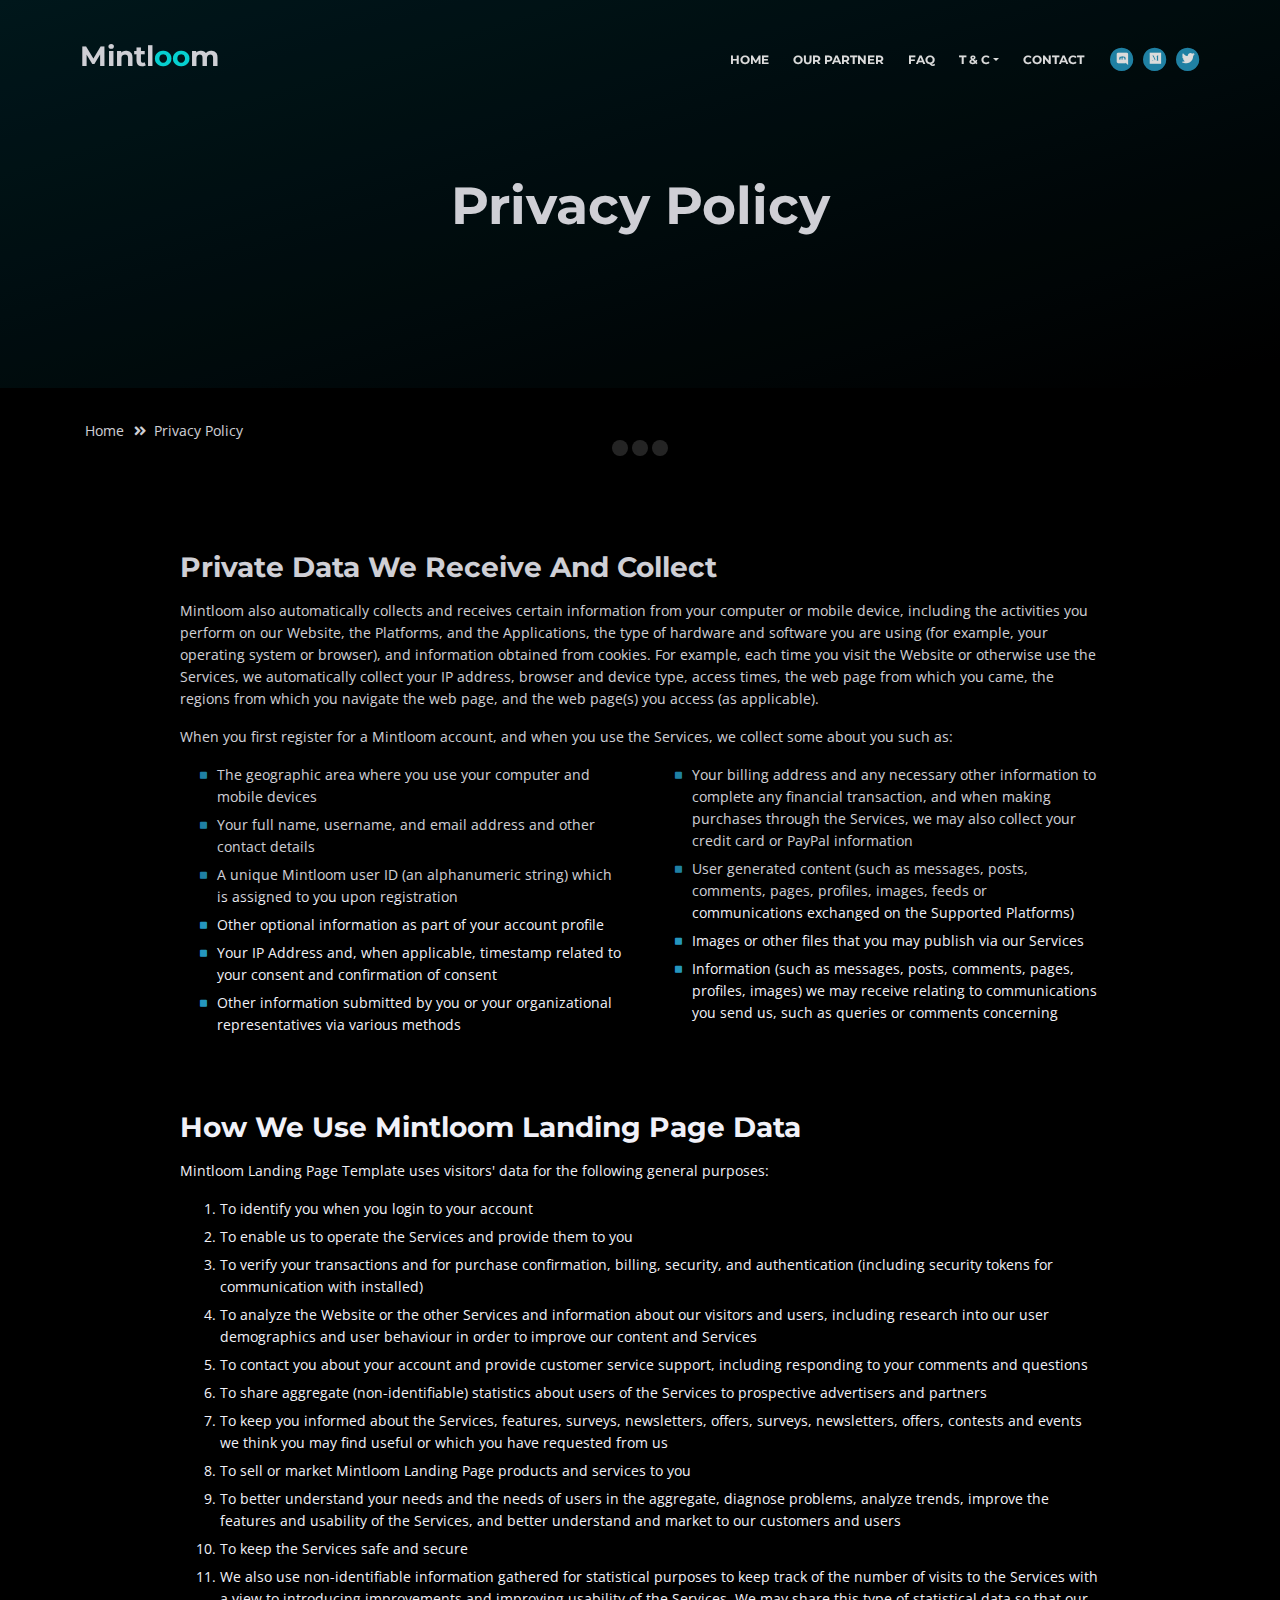
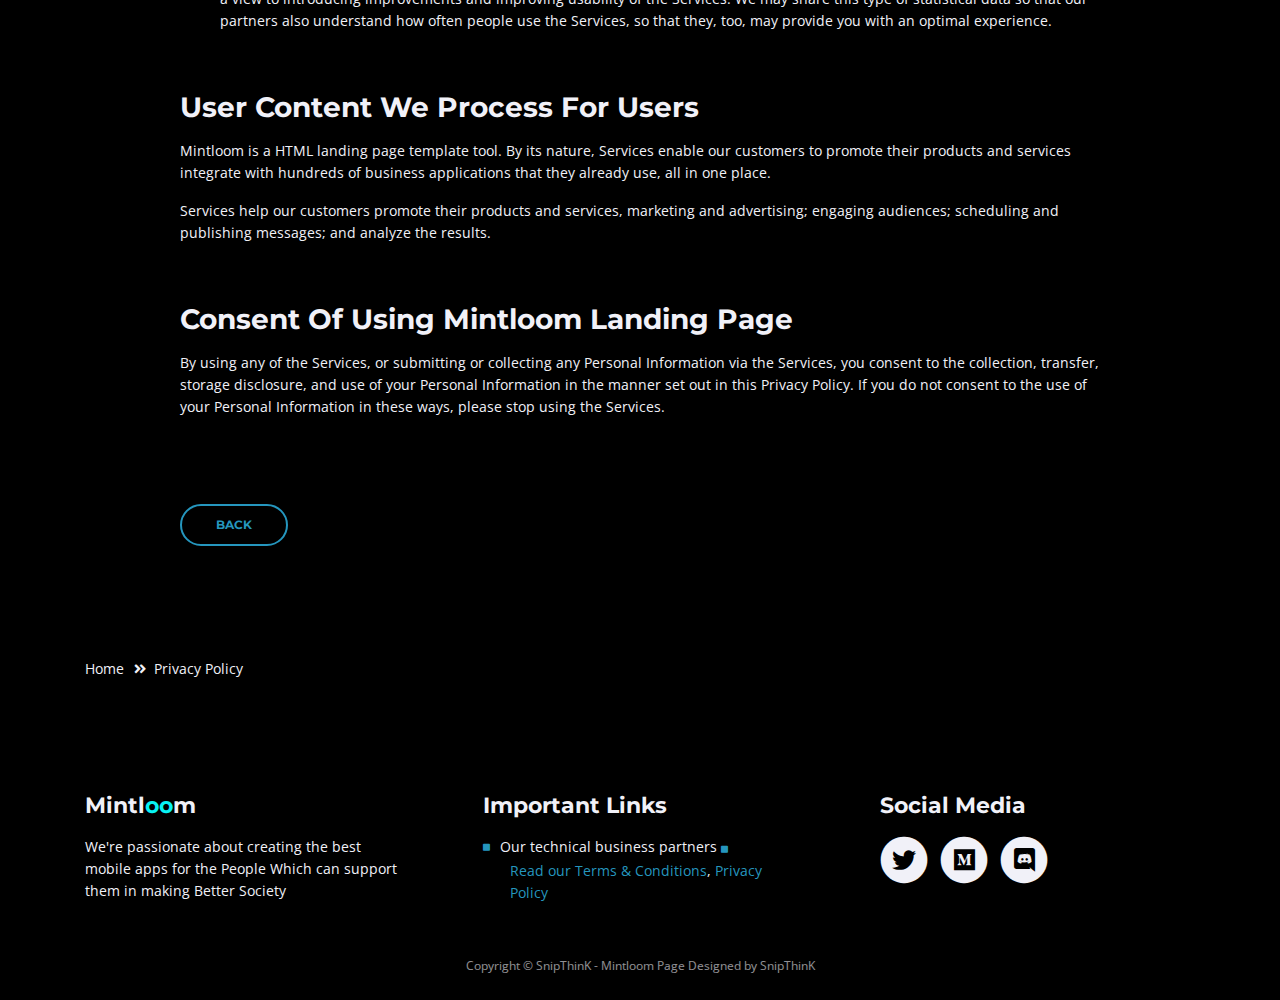
<file: privacy-policy.html>
<!DOCTYPE html>
<html lang="en">
<head>
    <meta charset="utf-8">
    <meta name="viewport" content="width=device-width, initial-scale=1, shrink-to-fit=no">
    
    <!-- SEO Meta Tags -->
    <meta name="description" content="Free mobile app HTML landing page template to help you build a great online presence for your app which will convert visitors into users">
    <meta name="author" content="snipthink">

    <!-- OG Meta Tags to improve the way the post looks when you share the page on LinkedIn, Facebook, Google+ -->
	<meta property="og:site_name" content="" /> <!-- website name -->
	<meta property="og:site" content="" /> <!-- website link -->
	<meta property="og:title" content=""/> <!-- title shown in the actual shared post -->
	<meta property="og:description" content="" /> <!-- description shown in the actual shared post -->
	<meta property="og:image" content="" /> <!-- image link, make sure it's jpg -->
	<meta property="og:url" content="" /> <!-- where do you want your post to link to -->
	<meta property="og:type" content="article" />

    <!-- Website Title -->
    <title>Privacy Policy - Mintloom - </title>
    
    <!-- Styles -->
    <link href="https://fonts.googleapis.com/css?family=Open+Sans:300,300i,400,400i,600,600i,700,700i" rel="stylesheet">
    <link href="https://fonts.googleapis.com/css?family=Montserrat:600,700" rel="stylesheet">
    <link href="css/bootstrap.css" rel="stylesheet">
    <link href="css/fontawesome-all.css" rel="stylesheet">
    <link href="css/swiper.css" rel="stylesheet">
	<link href="css/magnific-popup.css" rel="stylesheet">
    <link href="css/styles.css" rel="stylesheet">
	
	<!-- Favicon  -->
    <link rel="icon" href="images/favicon.png">
</head>
<body data-spy="scroll" data-target=".fixed-top">
    
    <!-- Preloader -->
	<div class="spinner-wrapper">
        <div class="spinner">
            <div class="bounce1"></div>
            <div class="bounce2"></div>
            <div class="bounce3"></div>
        </div>
    </div>
    <!-- end of preloader -->
    

     <!-- Navbar -->
     <nav class="navbar navbar-expand-md navbar-dark navbar-custom fixed-top">
        <!-- Text Logo - Use this if you don't have a graphic logo -->
        <!-- <a class="navbar-brand logo-text page-scroll" href="index.html">NFT Arts</a> -->

        <!-- Image Logo -->
        <a class="navbar-brand logo-image" href="index.html"><h3>Mintl<spain style="color: rgb(8, 243, 243);">oo</spain>m</h3></a> 
        
        <!-- Mobile Menu Toggle Button -->
        <button class="navbar-toggler" type="button" data-toggle="collapse" data-target="#navbarsExampleDefault" aria-controls="navbarsExampleDefault" aria-expanded="false" aria-label="Toggle navigation">
            <span class="navbar-toggler-awesome fas fa-bars"></span>
            <span class="navbar-toggler-awesome fas fa-times"></span>
        </button>
        <!-- end of mobile menu toggle button -->

        <div class="collapse navbar-collapse" id="navbarsExampleDefault">
            <ul class="navbar-nav ml-auto">
                <li class="nav-item">
                    <a class="nav-link page-scroll" href="index.html">HOME </a>
                </li>
                
                
              
              
              <!--  <li class="nav-item">
                    <a class="nav-link page-scroll" href="https://forms.gle/agKYz5R3Xe12Cuah6"> Join Campaign 2023</a>
                </li>
               -->
               <li class="nav-item">
                <a class="nav-link page-scroll" href="#partner">OUR PARTNER</a>
            </li>
            
            <li class="nav-item">
                <a class="nav-link page-scroll" href="#FRQ">FAQ</a>
            </li>

           

		    
                <!-- Dropdown Menu -->   
                <li class="nav-item dropdown">
                    <a class="nav-link dropdown-toggle page-scroll" id="navbarDropdown" role="button" aria-haspopup="true" aria-expanded="false">T & C</a>
                    <div class="dropdown-menu" aria-labelledby="navbarDropdown">

                        <a class="dropdown-item" href="terms-conditions.html"><span class="item-text">TERMS CONDITIONS</span></a>

                        <div class="dropdown-items-divide-hr"></div>

                        <a class="dropdown-item" href="privacy-policy.html"><span class="item-text">PRIVACY POLICY</span></a>
                       

                          
                    </div>
                </li>       
               
                <!-- end of dropdown menu -->

                <li class="nav-item">
                    <a class="nav-link page-scroll" href="#contact">CONTACT</a>
                </li>
            </ul>
            <span class="nav-item social-icons">
                <span class="fa-stack">
                    <a href="https://www.disscord.com/mintloom">
                        <i class="fas fa-circle fa-stack-2x"></i>
                        <i class="fab fa-discord fa-stack-1x"></i>
                    </a>
                </span>
                <span class="fa-stack">
                    <a href="https://www.medium.com/mintloom">
                        <i class="fas fa-circle fa-stack-2x"></i>
                        <i class="fab fa-medium fa-stack-1x"></i>
                    </a>
                </span>
                <span class="fa-stack">
                    <a href="https://twitter.com/mintloom">
                        <i class="fas fa-circle fa-stack-2x"></i>
                        <i class="fab fa-twitter fa-stack-1x"></i>
                    </a>
                </span>
                

            </span>
        </div>
    </nav> <!-- end of navbar -->
    <!-- end of navbar -->

    <!-- Header -->
    <header id="header" class="ex-header">
        <div class="container">
            <div class="row">
                <div class="col-md-12">
                    <h1>Privacy Policy</h1>
                </div> <!-- end of col -->
            </div> <!-- end of row -->
        </div> <!-- end of container -->
    </header> <!-- end of ex-header -->
    <!-- end of header -->


    <!-- Breadcrumbs -->
    <div class="ex-basic-1">
        <div class="container">
            <div class="row">
                <div class="col-lg-12">
                    <div class="breadcrumbs">
                        <a href="index.html">Home</a><i class="fa fa-angle-double-right"></i><span>Privacy Policy</span>
                    </div> <!-- end of breadcrumbs -->
                </div> <!-- end of col -->
            </div> <!-- end of row -->
        </div> <!-- end of container -->
    </div> <!-- end of ex-basic-1 -->
    <!-- end of breadcrumbs -->


    <!-- Privacy Content -->
    <div class="ex-basic-2">
        <div class="container">
            <div class="row">
                <div class="col-lg-10 offset-lg-1">
                    <div class="text-container">
                        <h3>Private Data We Receive And Collect</h3>
                        <p>Mintloom also automatically collects and receives certain information from your computer or mobile device, including the activities you perform on our Website, the Platforms, and the Applications, the type of hardware and software you are using (for example, your operating system or browser), and information obtained from cookies. For example, each time you visit the Website or otherwise use the Services, we automatically collect your IP address, browser and device type, access times, the web page from which you came, the regions from which you navigate the web page, and the web page(s) you access (as applicable).</p>
                        <p>When you first register for a Mintloom account, and when you use the Services, we collect some  about you such as:</p>
                        <div class="row">
                            <div class="col-md-6">
                                <ul class="list-unstyled li-space-lg indent">
                                    <li class="media">
                                        <i class="fas fa-square"></i>
                                        <div class="media-body">The geographic area where you use your computer and mobile devices</div>
                                    </li>
                                    <li class="media">
                                        <i class="fas fa-square"></i>
                                        <div class="media-body">Your full name, username, and email address and other contact details</div>
                                    </li>
                                    <li class="media">
                                        <i class="fas fa-square"></i>
                                        <div class="media-body">A unique Mintloom user ID (an alphanumeric string) which is assigned to you upon registration</div>
                                    </li>
                                    <li class="media">
                                        <i class="fas fa-square"></i>
                                        <div class="media-body">Other optional information as part of your account profile</div>
                                    </li>
                                    <li class="media">
                                        <i class="fas fa-square"></i>
                                        <div class="media-body">Your IP Address and, when applicable, timestamp related to your consent and confirmation of consent</div>
                                    </li>
                                    <li class="media">
                                        <i class="fas fa-square"></i>
                                        <div class="media-body">Other information submitted by you or your organizational representatives via various methods</div>
                                    </li>
                                </ul>
                            </div> <!-- end of col -->

                            <div class="col-md-6">
                                <ul class="list-unstyled li-space-lg indent">
                                    <li class="media">
                                        <i class="fas fa-square"></i>
                                        <div class="media-body">Your billing address and any necessary other information to complete any financial transaction, and when making purchases through the Services, we may also collect your credit card or PayPal information</div>
                                    </li>
                                    <li class="media">
                                        <i class="fas fa-square"></i>
                                        <div class="media-body">User generated content (such as messages, posts, comments, pages, profiles, images, feeds or communications exchanged on the Supported Platforms)</div>
                                    </li>
                                    <li class="media">
                                        <i class="fas fa-square"></i>
                                        <div class="media-body">Images or other files that you may publish via our Services</div>
                                    </li>
                                    <li class="media">
                                        <i class="fas fa-square"></i>
                                        <div class="media-body">Information (such as messages, posts, comments, pages, profiles, images) we may receive relating to communications you send us, such as queries or comments concerning</div>
                                    </li>
                                </ul>
                            </div> <!-- end of col -->
                        </div> <!-- end of row -->
                    </div> <!-- end of text-container-->
                    
                    <div class="text-container">
                        <h3>How We Use Mintloom Landing Page Data</h3>
                        <p>Mintloom  Landing Page Template uses visitors' data for the following general purposes:</p>
                        <ol class="li-space-lg">
                            <li>To identify you when you login to your account</li>
                            <li>To enable us to operate the Services and provide them to you</li>
                            <li>To verify your transactions and for purchase confirmation, billing, security, and authentication (including security tokens for communication with installed)</li>
                            <li>To analyze the Website or the other Services and information about our visitors and users, including research into our user demographics and user behaviour in order to improve our content and Services</li>
                            <li>To contact you about your account and provide customer service support, including responding to your comments and questions</li>
                            <li>To share aggregate (non-identifiable) statistics about users of the Services to prospective advertisers and partners</li>
                            <li>To keep you informed about the Services, features, surveys, newsletters, offers, surveys, newsletters, offers, contests and events we think you may find useful or which you have requested from us</li>
                            <li>To sell or market Mintloom Landing Page products and services to you</li>
                            <li>To better understand your needs and the needs of users in the aggregate, diagnose problems, analyze trends, improve the features and usability of the Services, and better understand and market to our customers and users</li>
                            <li>To keep the Services safe and secure</li>
                            <li>We also use non-identifiable information gathered for statistical purposes to keep track of the number of visits to the Services with a view to introducing improvements and improving usability of the Services. We may share this type of statistical data so that our partners also understand how often people use the Services, so that they, too, may provide you with an optimal experience.</li>
                        </ol>
                    </div> <!-- end of text-container -->

                    <div class="text-container">
                        <h3>User Content We Process For Users</h3>
                        <p>Mintloom is a HTML landing page template tool. By its nature, Services enable our customers to promote their products and services integrate with hundreds of business applications that they already use, all in one place.</p>
                        <p>Services help our customers promote their products and services, marketing and advertising; engaging audiences; scheduling and publishing messages; and analyze the results.</p>
                    </div> <!-- end of text container -->

                    <div class="text-container">
                        <h3>Consent Of Using Mintloom Landing Page</h3>
					    <p class="mb-5">By using any of the Services, or submitting or collecting any Personal Information via the Services, you consent to the collection, transfer, storage disclosure, and use of your Personal Information in the manner set out in this Privacy Policy. If you do not consent to the use of your Personal Information in these ways, please stop using the Services.</p>
                    </div> <!-- end of text-container -
                                       
                    <div class="row">
                        <div class="col-md-6">
                            <div class="text-container last">
                                <h3>Inquire What Data We Have</h3>
                                <p>Mintloom Landing Page uses tracking technology on the landing page, in the Applications, and in the Platforms, including mobile application identifiers and a unique Mintloom user ID to help us recognize you across different Services, to monitor usage and web traffic routing for the Services, and to customize and improve the Services.</p>
                                <p> By visiting Mintloom or using the Services you agree to the use of cookies in your browser and HTML-based emails. Cookies are small text files placed on your device when you visit a website. By using any of the Services, or submitting or collecting any Personal Information via the Services, you consent to the collection, transfer, storage disclosure, and use of your <a class="turquoise" href="#your-link">Personal Information</a></p>
                            </div> 
                        </div> 
                        <div class="col-md-6">

                          
                            <div class="form-container">
                                <form id="privacyForm" data-toggle="validator" data-focus="false">
                                    <div class="form-group">
                                        <input type="text" class="form-control-input" id="pname" required>
                                        <label class="label-control" for="pname">Name</label>
                                        <div class="help-block with-errors"></div>
                                    </div>
                                    <div class="form-group">
                                        <input type="email" class="form-control-input" id="pemail" required>
                                        <label class="label-control" for="pemail">Email</label>
                                        <div class="help-block with-errors"></div>
                                    </div>
                                    <div class="form-group">
                                        <select class="form-control-select" id="pselect" required>
                                            <option class="select-option" value="" disabled selected>Select Option</option>
                                            <option class="select-option" value="Delete data">Delete my data</option>
                                            <option class="select-option" value="Show me data">Show me my data</option>
                                        </select>
                                        <div class="help-block with-errors"></div>
                                    </div>
                                    <div class="form-group checkbox">
                                        <input type="checkbox" id="pterms" value="Agreed-to-Terms" required>I have read and agree to Mintloom's <a href="privacy-policy.html">Privacy Policy</a> and <a href="terms-conditions.html">Terms Conditions</a>
                                        <div class="help-block with-errors"></div>
                                    </div>
                                    <div class="form-group">
                                        <button type="submit" class="form-control-submit-button">SUBMIT</button>
                                    </div>
                                    <div class="form-message">
                                        <div id="pmsgSubmit" class="h3 text-center hidden"></div>
                                    </div>
                                </form>
                            </div> 
                            

                        </div>  
                    </div>  end of row -->
                    <a class="btn-outline-reg back" href="index.html">BACK</a>
                </div> <!-- end of col-->
            </div> <!-- end of row -->
        </div> <!-- end of container -->
    </div> <!-- end of ex-basic-2 -->
    <!-- end of privacy content -->


    <!-- Breadcrumbs -->
    <div class="ex-basic-1">
        <div class="container">
            <div class="row">
                <div class="col-lg-12">
                    <div class="breadcrumbs">
                        <a href="index.html">Home</a><i class="fa fa-angle-double-right"></i><span>Privacy Policy</span>
                    </div> <!-- end of breadcrumbs -->
                </div> <!-- end of col -->
            </div> <!-- end of row -->
        </div> <!-- end of container -->
    </div> <!-- end of ex-basic-1 -->
    <!-- end of breadcrumbs -->

    
    <!-- Footer -->
    <div class="footer">
        <div class="container">
            <div class="row">
                <div class="col-md-4">
                    <div class="footer-col">
                        <h4>Mintl<spain style="color: rgb(8, 243, 243);">oo</spain>m</h4>
                        <p>We're passionate about creating the best mobile apps for the People Which can support them in making Better Society</p>
                    </div>
                </div> <!-- end of col -->
                <div class="col-md-4">
                    <div class="footer-col middle">
                        <h4>Important Links</h4>
                        <ul class="list-unstyled li-space-lg">
                            <li class="media">
                                <i class="fas fa-square"></i>
                                <div class="media-body">Our technical business partners <a class="turquoise" href="snipthink.com>snipthink.com</a></div>
                            </li>
                            <li class="media">
                                <i class="fas fa-square"></i>
                                <div class="media-body">Read our <a class="turquoise" href="terms-conditions.html">Terms & Conditions</a>, <a class="turquoise" href="privacy-policy.html">Privacy Policy</a></div>
                            </li>
                        </ul>
                    </div>
                </div> <!-- end of col -->
                <div class="col-md-4">
                    <div class="footer-col last">
                        <h4>Social Media</h4>
                        
                        <span class="fa-stack">
                            <a href="https://twitter.com/mintloom">
                                <i class="fas fa-circle fa-stack-2x"></i>
                                <i class="fab fa-twitter fa-stack-1x"></i>
                            </a>
                        </span>
                       
                        <span class="fa-stack">
                            <a href="https://www.instagram.com/mintloom">
                                <i class="fas fa-circle fa-stack-2x"></i>
                                <i class="fab fa-medium fa-stack-1x"></i>
                            </a>
                        </span>
                        <span class="fa-stack">
                            <a href="https://www.linkedin.com/company/mintloom">
                                <i class="fas fa-circle fa-stack-2x"></i>
                                <i class="fab fa-discord fa-stack-1x"></i>
                            </a>
                        </span>
                    </div> 
                </div> <!-- end of col -->
            </div> <!-- end of row -->
        </div> <!-- end of container -->
    </div> <!-- end of footer -->  
    <!-- end of footer -->


    <div class="copyright">
        <div class="container">
            <div class="row">
                <div class="col-lg-12">
                    <p class="p-small">Copyright © SnipThinK - Mintloom Page Designed by <a href="https://www.snipthink.com">SnipThinK</a></p>
                </div> <!-- end of col -->
            </div> <!-- enf of row -->
        </div> <!-- end of container -->
    </div> <!-- end of copyright --> 
    <!-- end of copyright -->

	
    <!-- Scripts -->
    <script src="js/jquery.min.js"></script> <!-- jQuery for Bootstrap's JavaScript plugins -->
    <script src="js/popper.min.js"></script> <!-- Popper tooltip library for Bootstrap -->
    <script src="js/bootstrap.min.js"></script> <!-- Bootstrap framework -->
    <script src="js/jquery.easing.min.js"></script> <!-- jQuery Easing for smooth scrolling between anchors -->
    <script src="js/swiper.min.js"></script> <!-- Swiper for image and text sliders -->
    <script src="js/jquery.magnific-popup.js"></script> <!-- Magnific Popup for lightboxes -->
    <script src="js/morphext.min.js"></script> <!-- Morphtext rotating text in the header -->
    <script src="js/validator.min.js"></script> <!-- Validator.js - Bootstrap plugin that validates forms -->
    <script src="js/scripts.js"></script> <!-- Custom scripts -->
    
</body>
</html>
</file>
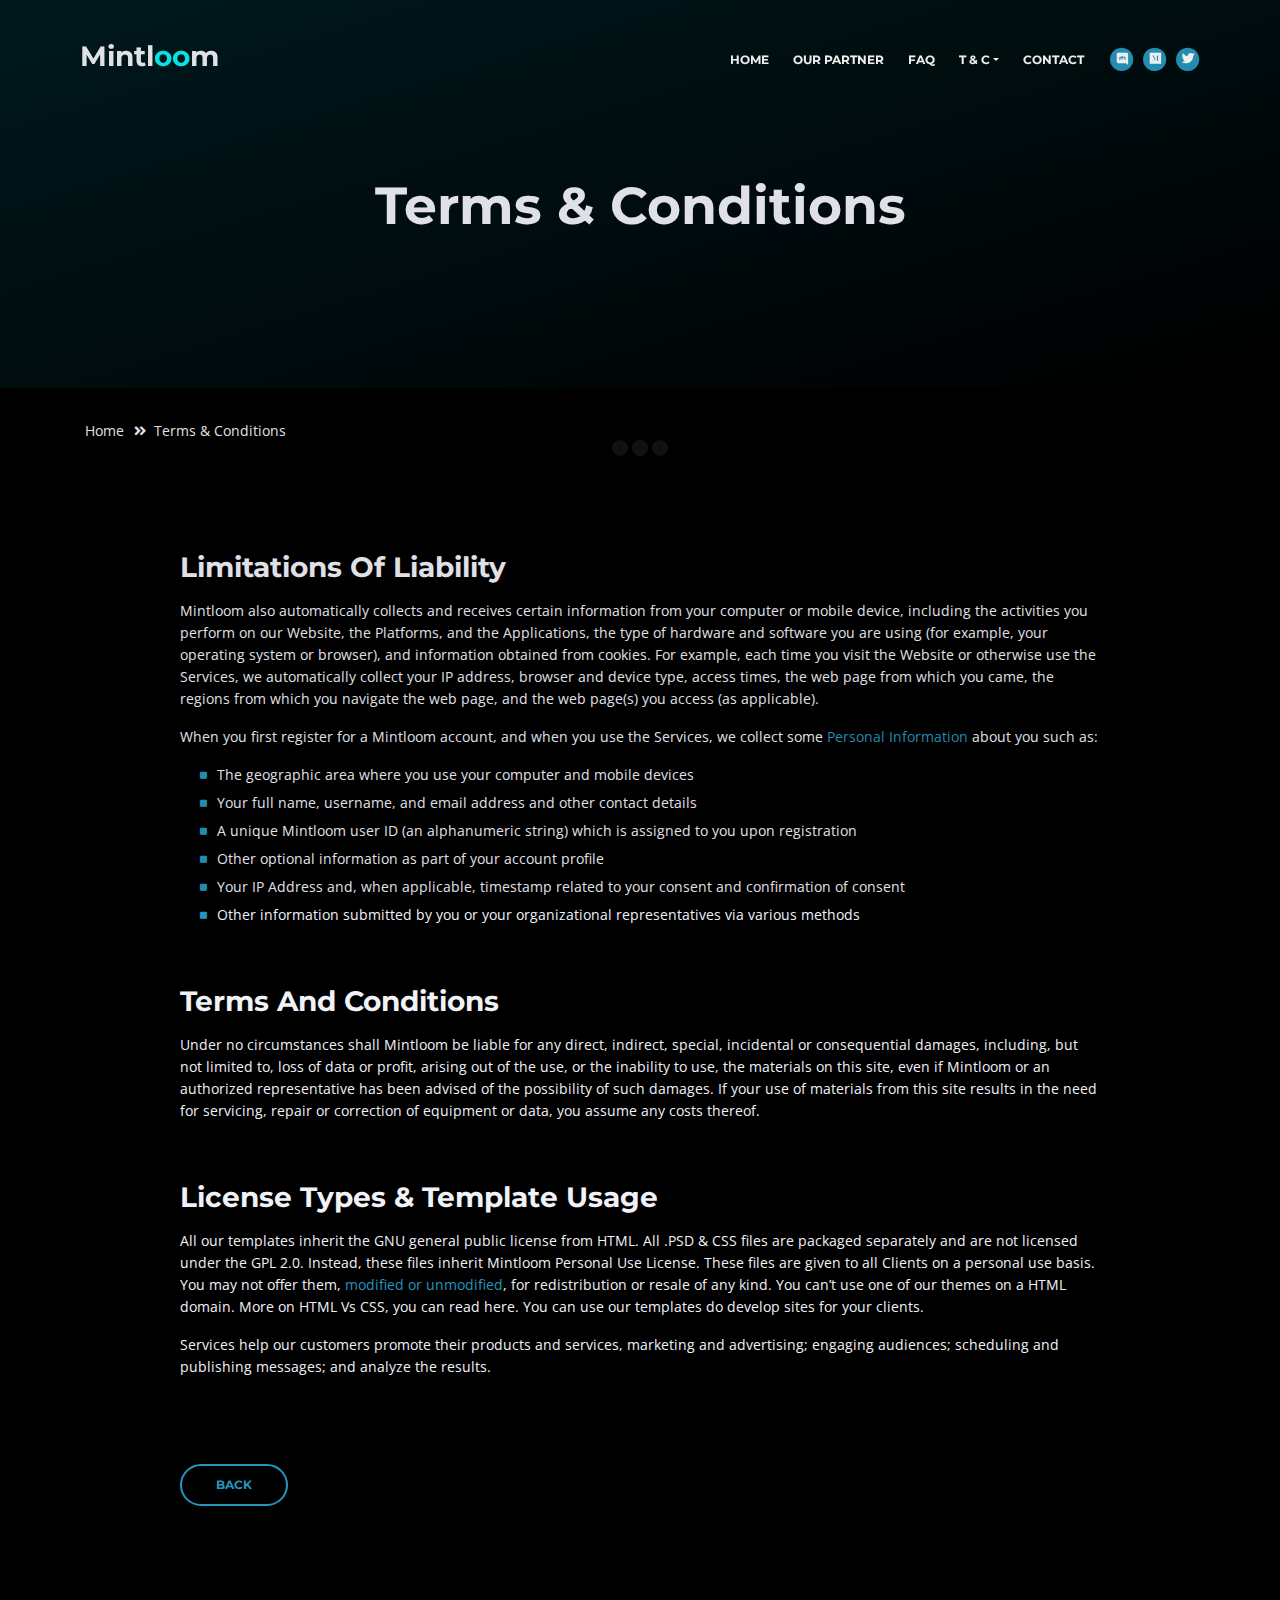
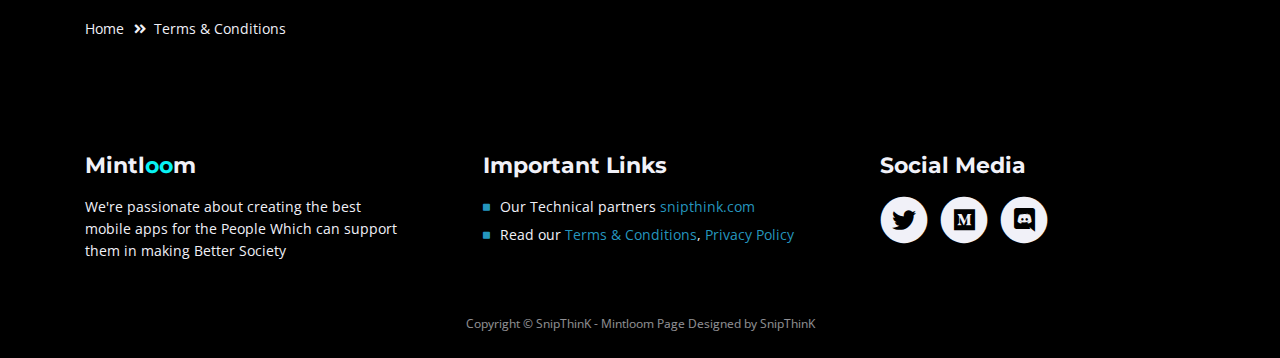
<file: terms-conditions.html>
<!DOCTYPE html>
<html lang="en">
<head>
    <meta charset="utf-8">
    <meta name="viewport" content="width=device-width, initial-scale=1, shrink-to-fit=no">
    
    <!-- SEO Meta Tags -->
    <meta name="description" content="Free mobile app HTML landing page template to help you build a great online presence for your app which will convert visitors into users">
    <meta name="author" content="snipthink">

    <!-- OG Meta Tags to improve the way the post looks when you share the page on LinkedIn, Facebook, Google+ -->
	<meta property="og:site_name" content="" /> <!-- website name -->
	<meta property="og:site" content="" /> <!-- website link -->
	<meta property="og:title" content=""/> <!-- title shown in the actual shared post -->
	<meta property="og:description" content="" /> <!-- description shown in the actual shared post -->
	<meta property="og:image" content="" /> <!-- image link, make sure it's jpg -->
	<meta property="og:url" content="" /> <!-- where do you want your post to link to -->
	<meta property="og:type" content="article" />

    <!-- Website Title -->
    <title>Terms Conditions - Mintloom - </title>
    
    <!-- Styles -->
    <link href="https://fonts.googleapis.com/css?family=Open+Sans:300,300i,400,400i,600,600i,700,700i" rel="stylesheet">
    <link href="https://fonts.googleapis.com/css?family=Montserrat:600,700" rel="stylesheet">
    <link href="css/bootstrap.css" rel="stylesheet">
    <link href="css/fontawesome-all.css" rel="stylesheet">
    <link href="css/swiper.css" rel="stylesheet">
	<link href="css/magnific-popup.css" rel="stylesheet">
    <link href="css/styles.css" rel="stylesheet">
	
	<!-- Favicon  -->
    <link rel="icon" href="images/favicon.png">
</head>
<body data-spy="scroll" data-target=".fixed-top">
    
    <!-- Preloader -->
	<div class="spinner-wrapper">
        <div class="spinner">
            <div class="bounce1"></div>
            <div class="bounce2"></div>
            <div class="bounce3"></div>
        </div>
    </div>
    <!-- end of preloader -->
    

     <!-- Navbar -->
     <nav class="navbar navbar-expand-md navbar-dark navbar-custom fixed-top">
        <!-- Text Logo - Use this if you don't have a graphic logo -->
        <!-- <a class="navbar-brand logo-text page-scroll" href="index.html">NFT Arts</a> -->

        <!-- Image Logo -->
        <a class="navbar-brand logo-image" href="index.html"><h3>Mintl<spain style="color: rgb(8, 243, 243);">oo</spain>m</h3></a> 
        
        <!-- Mobile Menu Toggle Button -->
        <button class="navbar-toggler" type="button" data-toggle="collapse" data-target="#navbarsExampleDefault" aria-controls="navbarsExampleDefault" aria-expanded="false" aria-label="Toggle navigation">
            <span class="navbar-toggler-awesome fas fa-bars"></span>
            <span class="navbar-toggler-awesome fas fa-times"></span>
        </button>
        <!-- end of mobile menu toggle button -->

        <div class="collapse navbar-collapse" id="navbarsExampleDefault">
            <ul class="navbar-nav ml-auto">
                <li class="nav-item">
                    <a class="nav-link page-scroll" href="index.html">HOME </a>
                </li>
                
                
              
              
              <!--  <li class="nav-item">
                    <a class="nav-link page-scroll" href="https://forms.gle/agKYz5R3Xe12Cuah6"> Join Campaign 2023</a>
                </li>
               -->
               <li class="nav-item">
                <a class="nav-link page-scroll" href="#partner">OUR PARTNER</a>
            </li>
            
            <li class="nav-item">
                <a class="nav-link page-scroll" href="#FRQ">FAQ</a>
            </li>

           

		    
                <!-- Dropdown Menu -->   
                <li class="nav-item dropdown">
                    <a class="nav-link dropdown-toggle page-scroll" id="navbarDropdown" role="button" aria-haspopup="true" aria-expanded="false">T & C</a>
                    <div class="dropdown-menu" aria-labelledby="navbarDropdown">

                        <a class="dropdown-item" href="terms-conditions.html"><span class="item-text">TERMS CONDITIONS</span></a>

                        <div class="dropdown-items-divide-hr"></div>

                        <a class="dropdown-item" href="privacy-policy.html"><span class="item-text">PRIVACY POLICY</span></a>
                       

                          
                    </div>
                </li>       
               
                <!-- end of dropdown menu -->

                <li class="nav-item">
                    <a class="nav-link page-scroll" href="#contact">CONTACT</a>
                </li>
            </ul>
            <span class="nav-item social-icons">
                <span class="fa-stack">
                    <a href="https://www.disscord.com/mintloom">
                        <i class="fas fa-circle fa-stack-2x"></i>
                        <i class="fab fa-discord fa-stack-1x"></i>
                    </a>
                </span>
                <span class="fa-stack">
                    <a href="https://www.medium.com/mintloom">
                        <i class="fas fa-circle fa-stack-2x"></i>
                        <i class="fab fa-medium fa-stack-1x"></i>
                    </a>
                </span>
                <span class="fa-stack">
                    <a href="https://twitter.com/mintloom">
                        <i class="fas fa-circle fa-stack-2x"></i>
                        <i class="fab fa-twitter fa-stack-1x"></i>
                    </a>
                </span>
                

            </span>
        </div>
    </nav> <!-- end of navbar -->
    <!-- end of navbar -->


    <!-- Header -->
    <header id="header" class="ex-header">
        <div class="container">
            <div class="row">
                <div class="col-lg-12">
                    <h1>Terms & Conditions</h1>
                </div> <!-- end of col -->
            </div> <!-- end of row -->
        </div> <!-- end of container -->
    </header> <!-- end of ex-header -->
    <!-- end of header -->


    <!-- Breadcrumbs -->
    <div class="ex-basic-1">
        <div class="container">
            <div class="row">
                <div class="col-lg-12">
                    <div class="breadcrumbs">
                        <a href="index.html">Home</a><i class="fa fa-angle-double-right"></i><span>Terms & Conditions</span>
                    </div> <!-- end of breadcrumbs -->
                </div> <!-- end of col -->
            </div> <!-- end of row -->
        </div> <!-- end of container -->
    </div> <!-- end of ex-basic-1 -->
    <!-- end of breadcrumbs -->


    <!-- Terms Content -->
    <div class="ex-basic-2">
        <div class="container">
            <div class="row">
                <div class="col-lg-10 offset-lg-1">
                    <div class="text-container">
                        <h3>Limitations Of Liability</h3>
                        <p>Mintloom also automatically collects and receives certain information from your computer or mobile device, including the activities you perform on our Website, the Platforms, and the Applications, the type of hardware and software you are using (for example, your operating system or browser), and information obtained from cookies. For example, each time you visit the Website or otherwise use the Services, we automatically collect your IP address, browser and device type, access times, the web page from which you came, the regions from which you navigate the web page, and the web page(s) you access (as applicable).</p>
                        <p>When you first register for a Mintloom account, and when you use the Services, we collect some <a class="turquoise" href="#your-link">Personal Information</a> about you such as:</p>
                        <ul class="list-unstyled li-space-lg indent">
                            <li class="media">
                                <i class="fas fa-square"></i>
                                <div class="media-body">The geographic area where you use your computer and mobile devices</div>
                            </li>
                            <li class="media">
                                <i class="fas fa-square"></i>
                                <div class="media-body">Your full name, username, and email address and other contact details</div>
                            </li>
                            <li class="media">
                                <i class="fas fa-square"></i>
                                <div class="media-body">A unique Mintloom user ID (an alphanumeric string) which is assigned to you upon registration</div>
                            </li>
                            <li class="media">
                                <i class="fas fa-square"></i>
                                <div class="media-body">Other optional information as part of your account profile</div>
                            </li>
                            <li class="media">
                                <i class="fas fa-square"></i>
                                <div class="media-body">Your IP Address and, when applicable, timestamp related to your consent and confirmation of consent</div>
                            </li>
                            <li class="media">
                                <i class="fas fa-square"></i>
                                <div class="media-body">Other information submitted by you or your organizational representatives via various methods</div>
                            </li>
                        </ul>
                    </div> <!-- end of text-container -->
                    
                    <div class="text-container">
                        <h3>Terms And Conditions</h3>
                        <p>Under no circumstances shall Mintloom be liable for any direct, indirect, special, incidental or consequential damages, including, but not limited to, loss of data or profit, arising out of the use, or the inability to use, the materials on this site, even if Mintloom or an authorized representative has been advised of the possibility of such damages. If your use of materials from this site results in the need for servicing, repair or correction of equipment or data, you assume any costs thereof.</p>
                    </div> <!-- end of text-container -->

                    <div class="text-container">
                        <h3>License Types & Template Usage</h3>
                        <p>All our templates inherit the GNU general public license from HTML. All .PSD & CSS files are packaged separately and are not licensed under the GPL 2.0. Instead, these files inherit Mintloom Personal Use License. These files are given to all Clients on a personal use basis. You may not offer them, <a class="turquoise" href="#your-link">modified or unmodified</a>, for redistribution or resale of any kind. You can’t use one of our themes on a HTML domain. More on HTML Vs CSS, you can read here. You can use our templates do develop sites for your clients.</p>
                        <p>Services help our customers promote their products and services, marketing and advertising; engaging audiences; scheduling and publishing messages; and analyze the results.</p>
                    </div> <!-- end of text-container -->
<!--
                    <div class="text-container">
                        <h3>Designer Membership And How It Applies</h3>
                        <p>By using any of the Services, or submitting or collecting any Personal Information via the Services, you consent to the collection, transfer, storage disclosure, and use of your Personal Information in the manner set out in this Privacy Policy. If you do not consent to the use of your Personal Information in these ways, please stop using the Services.</p>
                    </div> 
                -->
                            <a class="btn-outline-reg" href="index.html">BACK</a>
                    </div> <!-- end of text-container -->
                </div>
            </div> <!-- end of row -->
        </div> <!-- end of container -->
    </div> <!-- end of ex-basic -->
    <!-- end of terms content -->

    
    <!-- Breadcrumbs -->
    <div class="ex-basic-1">
        <div class="container">
            <div class="row">
                <div class="col-lg-12">
                    <div class="breadcrumbs">
                        <a href="index.html">Home</a><i class="fa fa-angle-double-right"></i><span>Terms & Conditions</span>
                    </div> <!-- end of breadcrumbs -->
                </div> <!-- end of col -->
            </div> <!-- end of row -->
        </div> <!-- end of container -->
    </div> <!-- end of ex-basic-1 -->
    <!-- end of breadcrumbs -->


    <!-- Footer -->
    <div class="footer">
        <div class="container">
            <div class="row">
                <div class="col-md-4">
                    <div class="footer-col">
                        <h4>Mintl<spain style="color: rgb(8, 243, 243);">oo</spain>m</h4>
                        <p>We're passionate about creating the best mobile apps for the People Which can support them in making Better Society</p>
                    </div>
                </div> <!-- end of col -->
                <div class="col-md-4">
                    <div class="footer-col middle">
                        <h4>Important Links</h4>
                        <ul class="list-unstyled li-space-lg">
                            <li class="media">
                                <i class="fas fa-square"></i>
                                <div class="media-body">Our Technical partners <a class="turquoise" href="snipthink.com">snipthink.com</a></div>
                            </li>
                            <li class="media">
                                <i class="fas fa-square"></i>
                                <div class="media-body">Read our <a class="turquoise" href="terms-conditions.html">Terms & Conditions</a>, <a class="turquoise" href="privacy-policy.html">Privacy Policy</a></div>
                            </li>
                        </ul>
                    </div>
                </div> <!-- end of col -->
                <div class="col-md-4">
                    <div class="footer-col last">
                        <h4>Social Media</h4>
                        
                        <span class="fa-stack">
                            <a href="https://twitter.com/mintloom">
                                <i class="fas fa-circle fa-stack-2x"></i>
                                <i class="fab fa-twitter fa-stack-1x"></i>
                            </a>
                        </span>
                       
                        <span class="fa-stack">
                            <a href="https://www.instagram.com/mintloom">
                                <i class="fas fa-circle fa-stack-2x"></i>
                                <i class="fab fa-medium fa-stack-1x"></i>
                            </a>
                        </span>
                        <span class="fa-stack">
                            <a href="https://www.linkedin.com/company/mintloom">
                                <i class="fas fa-circle fa-stack-2x"></i>
                                <i class="fab fa-discord fa-stack-1x"></i>
                            </a>
                        </span>
                    </div> 
                </div> <!-- end of col -->
            </div> <!-- end of row -->
        </div> <!-- end of container -->
    </div> <!-- end of footer -->  
    <!-- end of footer -->


     <div class="copyright">
        <div class="container">
            <div class="row">
                <div class="col-lg-12">
                    <p class="p-small">Copyright © SnipThinK - Mintloom Page Designed by <a href="https://www.snipthink.com">SnipThinK</a></p>
                </div> <!-- end of col -->
            </div> <!-- enf of row -->
        </div> <!-- end of container -->
    </div> <!-- end of copyright --> 
    <!-- end of copyright -->

	
    <!-- Scripts -->
    <script src="js/jquery.min.js"></script> <!-- jQuery for Bootstrap's JavaScript plugins -->
    <script src="js/popper.min.js"></script> <!-- Popper tooltip library for Bootstrap -->
    <script src="js/bootstrap.min.js"></script> <!-- Bootstrap framework -->
    <script src="js/jquery.easing.min.js"></script> <!-- jQuery Easing for smooth scrolling between anchors -->
    <script src="js/swiper.min.js"></script> <!-- Swiper for image and text sliders -->
    <script src="js/jquery.magnific-popup.js"></script> <!-- Magnific Popup for lightboxes -->
    <script src="js/morphext.min.js"></script> <!-- Morphtext rotating text in the header -->
    <script src="js/validator.min.js"></script> <!-- Validator.js - Bootstrap plugin that validates forms -->
    <script src="js/scripts.js"></script> <!-- Custom scripts -->
</body>
</html>
</file>
<file: css/styles.css>
/* Template: Juno - Multipurpose Landing Page Pack
   Author: InovatikThemes
   Created: Mar 2019
   Description: Master CSS file
*/

/*****************************************
Table Of Contents:

01. General Styles
02. Preloader
03. Navigation
04. Header
05. Features
******************************************/

/*****************************************
Colors:

- Text, navbar links - white #f1f1f8
- Buttons, bullets, icons - turquoise #2596be
- Navbar - navy #000000
- Backgrounds - dark denim #000000
- Backgrounds - denim #000000
******************************************/


/******************************/
/*     01. General Styles     */
/******************************/
body,
html {
    width: 100%;
	height: 100%;
}

body, p {
	color: #f1f1f8; 
	font: 400 0.875rem/1.375rem "Open Sans", sans-serif;
	
}

.p-large {
	color: #f1f1f8;
	font: 400 1rem/1.5rem "Open Sans", sans-serif;
}

.p-small {
	color: #f1f1f8;
	font: 400 0.75rem/1.25rem "Open Sans", sans-serif;
}

.p-heading {
	margin-bottom: 3.75rem;
	text-align: center;
}

.li-space-lg li {
	margin-bottom: 0.375rem;
}

.indent {
	padding-left: 1.25rem;
}

h1 {
	color: #f1f1f8;
	font: 700 2.5rem/2.875rem "Montserrat", sans-serif;
}

h2 {
	color: #f1f1f8;
	font: 700 2.25rem/2.75rem "Montserrat", sans-serif;
}

h3 {
	color: #f1f1f8;
	font: 700 1.75rem/2.125rem "Montserrat", sans-serif;
}

h4 {
	color: #f1f1f8;
	font: 700 1.375rem/1.75rem "Montserrat", sans-serif;
}

h5 {
	color: #f1f1f8;
	font: 700 1.125rem/1.625rem "Montserrat", sans-serif;
}

h6 {
	color: #f1f1f8;
	font: 700 1rem/1.5rem "Montserrat", sans-serif;
}

a {
	color: #f1f1f8;
	
}

a:hover {
	color: #f1f1f8;
	
}

a.turquoise {
	color: #2596be;
}

a.white {
	color: #fff;
}

.testimonial-text {
	font: italic 400 1rem/1.5rem "Open Sans", sans-serif;
}

.testimonial-author {
	font: 700 1rem/1.5rem "Montserrat", sans-serif;
}

.btn-solid-reg {
	display: inline-block;
	padding: 1.1875rem 2.125rem 1.1875rem 2.125rem;
	border: 0.125rem solid #2596be;
	border-radius: 2rem;
	background-color: #2596be;
	color: #fff;
	font: 700 0.75rem/0 "Montserrat", sans-serif;
	text-decoration: none;
	transition: all 0.2s;
}

.btn-solid-reg:hover {
	background-color: transparent;
	color: #2596be;
	text-decoration: none;
}

.btn-solid-lg {
	display: inline-block;
	padding: 1.375rem 2.625rem 1.375rem 2.625rem;
	border: 0.125rem solid #2596be;
	border-radius: 2rem;
	background-color: #2596be;
	color: #fff;
	font: 700 0.75rem/0 "Montserrat", sans-serif;
	text-decoration: none;
	transition: all 0.2s;
}

.btn-solid-lg:hover {
	background-color: transparent;
	color: #2596be;
	text-decoration: none;
}

.btn-solid-lg .fab {
	margin-right: 0.5rem;
	font-size: 1.25rem;
	line-height: 0;
	vertical-align: top;
}

.btn-solid-lg .fab.fa-google-play {
	font-size: 1rem;
}

.btn-outline-reg {
	display: inline-block;
	padding: 1.1875rem 2.125rem 1.1875rem 2.125rem;
	border: 0.125rem solid #2596be;
	border-radius: 2rem;
	background-color: transparent;
	color: #2596be;
	font: 700 0.75rem/0 "Montserrat", sans-serif;
	text-decoration: none;
	transition: all 0.2s;
}

.btn-outline-reg:hover {
	background-color: #2596be;
	color: #fff;
	text-decoration: none;
}

.btn-outline-lg {
	display: inline-block;
	padding: 1.375rem 2.625rem 1.375rem 2.625rem;
	border: 0.125rem solid #2596be;
	border-radius: 2rem;
	background-color: transparent;
	color: #2596be;
	font: 700 0.75rem/0 "Montserrat", sans-serif;
	text-decoration: none;
	transition: all 0.2s;
}

.btn-outline-lg:hover {
	background-color: #2596be;
	color: #fff;
	text-decoration: none;
}

.btn-outline-sm {
	display: inline-block;
	padding: 1rem 1.625rem 0.875rem 1.625rem;
	border: 0.125rem solid #2596be;
	border-radius: 2rem;
	background-color: transparent;
	color: #2596be;
	font: 700 0.625rem/0 "Montserrat", sans-serif;
	text-decoration: none;
	transition: all 0.2s;
}

.btn-outline-sm:hover {
	background-color: #2596be;
	color: #fff;
	text-decoration: none;
}

.form-group {
	position: relative;
	margin-bottom: 1.25rem;
}

.form-group.has-error.has-danger {
	margin-bottom: 0.625rem;
}

.form-group.has-error.has-danger .help-block.with-errors ul {
	margin-top: 0.375rem;
}

.label-control {
	position: absolute;
	top: 0.87rem;
	left: 1.375rem;
	color: #f1f1f8;
	opacity: 1;
	font: 400 0.875rem/1.375rem "Open Sans", sans-serif;
	cursor: text;
	transition: all 0.2s ease;
}

/* IE10+ hack to solve lower label text position compared to the rest of the browsers */
@media screen and (-ms-high-contrast: active), screen and (-ms-high-contrast: none) {  
	.label-control {
		top: 0.9375rem;
	}
}

.form-control-input:focus + .label-control,
.form-control-input.notEmpty + .label-control,
.form-control-textarea:focus + .label-control,
.form-control-textarea.notEmpty + .label-control {
	top: 0.125rem;
	opacity: 1;
	font-size: 0.75rem;
	font-weight: 700;
}

.form-control-input,
.form-control-select {
	display: block; /* needed for proper display of the label in Firefox, IE, Edge */
	width: 100%;
	padding-top: 1.0625rem;
	padding-bottom: 0.0625rem;
	padding-left: 1.3125rem;
	border: 1px solid #9791ae;
	border-radius: 0.25rem;
	background-color: #413d52;
	color: #f1f1f8;
	font: 400 0.875rem/1.875rem "Open Sans", sans-serif;
	transition: all 0.2s;
	-webkit-appearance: none; /* removes inner shadow on form inputs on ios safari */
}

.form-control-select {
	padding-top: 0.5rem;
	padding-bottom: 0.5rem;
	height: 3rem;
}

/* IE10+ hack to solve lower label text position compared to the rest of the browsers */
@media screen and (-ms-high-contrast: active), screen and (-ms-high-contrast: none) {  
	.form-control-input {
		padding-top: 1.25rem;
		padding-bottom: 0.75rem;
		line-height: 1.75rem;
	}

	.form-control-select {
		padding-top: 0.875rem;
		padding-bottom: 0.75rem;
		height: 3.125rem;
		line-height: 2.125rem;
	}
}

select {
    /* you should keep these first rules in place to maintain cross-browser behavior */
    -webkit-appearance: none;
	-moz-appearance: none;
	-ms-appearance: none;
    -o-appearance: none;
    appearance: none;
    background-image: url('../images/down-arrow.png');
    background-position: 96% 50%;
    background-repeat: no-repeat;
    outline: none;
}

select::-ms-expand {
    display: none; /* removes the ugly default down arrow on select form field in IE11 */
}

.form-control-textarea {
	display: block; /* used to eliminate a bottom gap difference between Chrome and IE/FF */
	width: 100%;
	height: 8rem; /* used instead of html rows to normalize height between Chrome and IE/FF */
	padding-top: 1.25rem;
	padding-left: 1.3125rem;
	border: 1px solid #9791ae;
	border-radius: 0.25rem;
	background-color: #413d52;
	color: #f1f1f8;
	font: 400 0.875rem/1.75rem "Open Sans", sans-serif;
	transition: all 0.2s;
}

.form-control-input:focus,
.form-control-select:focus,
.form-control-textarea:focus {
	border: 1px solid #f1f1f8;
	outline: none; /* Removes blue border on focus */
}

.form-control-input:hover,
.form-control-select:hover,
.form-control-textarea:hover {
	border: 1px solid #f1f1f8;
}

.checkbox {
	font: 400 0.75rem/1.25rem "Open Sans", sans-serif;
}

input[type='checkbox'] {
	vertical-align: -15%;
	margin-right: 0.375rem;
}

/* IE10+ hack to raise checkbox field position compared to the rest of the browsers */
@media screen and (-ms-high-contrast: active), screen and (-ms-high-contrast: none) {  
	input[type='checkbox'] {
		vertical-align: -9%;
	}
}

.form-control-submit-button {
	display: inline-block;
	width: 100%;
	height: 3.125rem;
	border: 1px solid #2596be;
	border-radius: 1.5rem;
	background-color: #2596be;
	color: #fff;
	font: 700 0.75rem/1.75rem "Montserrat", sans-serif;
	cursor: pointer;
	transition: all 0.2s;
}

.form-control-submit-button:hover {
	background-color: transparent;
	color: #2596be;
}

/* Form Success And Error Message Formatting */
#cmsgSubmit.h3.text-center.tada.animated,
#pmsgSubmit.h3.text-center.tada.animated,
#cmsgSubmit.h3.text-center,
#pmsgSubmit.h3.text-center {
	display: block;
	margin-bottom: 0;
	color: #f1f1f8;
	font: 400 1.125rem/1rem "Open Sans", sans-serif;
}

.help-block.with-errors .list-unstyled {
	color: #f1f1f8;
	font-size: 0.75rem;
	line-height: 1.125rem;
	text-align: left;
}

.help-block.with-errors ul {
	margin-bottom: 0;
}
/* end of form success and error message formatting */

/* Form Success And Error Message Animation - Animate.css */
@-webkit-keyframes tada {
	from {
		-webkit-transform: scale3d(1, 1, 1);
		-ms-transform: scale3d(1, 1, 1);
		transform: scale3d(1, 1, 1);
	}
	10%, 20% {
		-webkit-transform: scale3d(.9, .9, .9) rotate3d(0, 0, 1, -3deg);
		-ms-transform: scale3d(.9, .9, .9) rotate3d(0, 0, 1, -3deg);
		transform: scale3d(.9, .9, .9) rotate3d(0, 0, 1, -3deg);
	}
	30%, 50%, 70%, 90% {
		-webkit-transform: scale3d(1.1, 1.1, 1.1) rotate3d(0, 0, 1, 3deg);
		-ms-transform: scale3d(1.1, 1.1, 1.1) rotate3d(0, 0, 1, 3deg);
		transform: scale3d(1.1, 1.1, 1.1) rotate3d(0, 0, 1, 3deg);
	}
	40%, 60%, 80% {
		-webkit-transform: scale3d(1.1, 1.1, 1.1) rotate3d(0, 0, 1, -3deg);
		-ms-transform: scale3d(1.1, 1.1, 1.1) rotate3d(0, 0, 1, -3deg);
		transform: scale3d(1.1, 1.1, 1.1) rotate3d(0, 0, 1, -3deg);
	}
	to {
		-webkit-transform: scale3d(1, 1, 1);
		-ms-transform: scale3d(1, 1, 1);
		transform: scale3d(1, 1, 1);
	}
}

@keyframes tada {
	from {
		-webkit-transform: scale3d(1, 1, 1);
		-ms-transform: scale3d(1, 1, 1);
		transform: scale3d(1, 1, 1);
	}
	10%, 20% {
		-webkit-transform: scale3d(.9, .9, .9) rotate3d(0, 0, 1, -3deg);
		-ms-transform: scale3d(.9, .9, .9) rotate3d(0, 0, 1, -3deg);
		transform: scale3d(.9, .9, .9) rotate3d(0, 0, 1, -3deg);
	}
	30%, 50%, 70%, 90% {
		-webkit-transform: scale3d(1.1, 1.1, 1.1) rotate3d(0, 0, 1, 3deg);
		-ms-transform: scale3d(1.1, 1.1, 1.1) rotate3d(0, 0, 1, 3deg);
		transform: scale3d(1.1, 1.1, 1.1) rotate3d(0, 0, 1, 3deg);
	}
	40%, 60%, 80% {
		-webkit-transform: scale3d(1.1, 1.1, 1.1) rotate3d(0, 0, 1, -3deg);
		-ms-transform: scale3d(1.1, 1.1, 1.1) rotate3d(0, 0, 1, -3deg);
		transform: scale3d(1.1, 1.1, 1.1) rotate3d(0, 0, 1, -3deg);
	}
	to {
		-webkit-transform: scale3d(1, 1, 1);
		-ms-transform: scale3d(1, 1, 1);
		transform: scale3d(1, 1, 1);
	}
}

.tada {
	-webkit-animation-name: tada;
	animation-name: tada;
}

.animated {
	-webkit-animation-duration: 1s;
	animation-duration: 1s;
	-webkit-animation-fill-mode: both;
	animation-fill-mode: both;
}
/* end of form success and error message animation - Animate.css */

/* Fade-move Animation For Lightbox - Magnific Popup */
/* at start */
.my-mfp-slide-bottom .zoom-anim-dialog {
	opacity: 0;
	transition: all 0.2s ease-out;
	-webkit-transform: translateY(-1.25rem) perspective(37.5rem) rotateX(10deg);
	-ms-transform: translateY(-1.25rem) perspective(37.5rem) rotateX(10deg);
	transform: translateY(-1.25rem) perspective(37.5rem) rotateX(10deg);
}

/* animate in */
.my-mfp-slide-bottom.mfp-ready .zoom-anim-dialog {
	opacity: 1;
	-webkit-transform: translateY(0) perspective(37.5rem) rotateX(0); 
	-ms-transform: translateY(0) perspective(37.5rem) rotateX(0); 
	transform: translateY(0) perspective(37.5rem) rotateX(0); 
}

/* animate out */
.my-mfp-slide-bottom.mfp-removing .zoom-anim-dialog {
	opacity: 0;
	-webkit-transform: translateY(-0.625rem) perspective(37.5rem) rotateX(10deg); 
	-ms-transform: translateY(-0.625rem) perspective(37.5rem) rotateX(10deg); 
	transform: translateY(-0.625rem) perspective(37.5rem) rotateX(10deg); 
}

/* dark overlay, start state */
.my-mfp-slide-bottom.mfp-bg {
	opacity: 0;
	transition: opacity 0.2s ease-out;
}

/* animate in */
.my-mfp-slide-bottom.mfp-ready.mfp-bg {
	opacity: 0.8;
}
/* animate out */
.my-mfp-slide-bottom.mfp-removing.mfp-bg {
	opacity: 0;
}
/* end of fade-move animation for lightbox - magnific popup */

/* Fade Animation For Image Slider - Magnific Popup */
@-webkit-keyframes fadeIn {
	from {
		opacity: 0;
	}
	to {
		opacity: 1;
	}
}

@keyframes fadeIn {
	from {
		opacity: 0;
	}
	to {
		opacity: 1;
	}
}

.fadeIn {
	-webkit-animation: fadeIn 0.6s;
	animation: fadeIn 0.6s;
}

@-webkit-keyframes fadeOut {
	from {
		opacity: 1;
	}
	to {
		opacity: 0;
	}
}

@keyframes fadeOut {
	from {
		opacity: 1;
	}
	to {
		opacity: 0;
	}
}

.fadeOut {
	-webkit-animation: fadeOut 0.8s;
	animation: fadeOut 0.8s;
}
/* end of fade animation for image slider - magnific popup */


/*************************/
/*     02. Preloader     */
/*************************/
.spinner-wrapper {
	position: fixed;
	z-index: 999999;
	top: 0;
	right: 0;
	bottom: 0;
	left: 0;
	background: #000000;
}

.spinner {
	position: absolute;
	top: 50%; /* centers the loading animation vertically one the screen */
	left: 50%; /* centers the loading animation horizontally one the screen */
	width: 3.75rem;
	height: 1.25rem;
	margin: -0.625rem 0 0 -1.875rem; /* is width and height divided by two */ 
	text-align: center;
}

.spinner > div {
	display: inline-block;
	width: 1rem;
	height: 1rem;
	border-radius: 100%;
	background-color: #fff;
	-webkit-animation: sk-bouncedelay 1.4s infinite ease-in-out both;
	animation: sk-bouncedelay 1.4s infinite ease-in-out both;
}

.spinner .bounce1 {
	-webkit-animation-delay: -0.32s;
	animation-delay: -0.32s;
}

.spinner .bounce2 {
	-webkit-animation-delay: -0.16s;
	animation-delay: -0.16s;
}

@-webkit-keyframes sk-bouncedelay {
	0%, 80%, 100% { -webkit-transform: scale(0); }
	40% { -webkit-transform: scale(1.0); }
}

@keyframes sk-bouncedelay {
	0%, 80%, 100% { 
		-webkit-transform: scale(0);
		-ms-transform: scale(0);
		transform: scale(0);
	} 40% { 
		-webkit-transform: scale(1.0);
		-ms-transform: scale(1.0);
		transform: scale(1.0);
	}
}


/**************************/
/*     03. Navigation     */
/**************************/
.navbar-custom {
	background-color: #000000;
	box-shadow: 0 0.0625rem 0.375rem 0 rgba(0, 0, 0, 0.1);
	font: 700 0.75rem/2rem "Montserrat", sans-serif;
	transition: all 0.2s;
}

.navbar-custom .navbar-brand.logo-image img {
    width: 164px;
	height: 50px;
	margin-bottom: 1px;
	-webkit-backface-visibility: hidden;
}

.navbar-custom .navbar-brand.logo-text {
	font: 700 2.375rem/1.5rem "Montserrat", sans-serif;
	color: #fff;
	letter-spacing: -0.5px;
	text-decoration: none;
}

.navbar-custom .navbar-nav {
	margin-top: 0.75rem;
}

.navbar-custom .nav-item .nav-link {
	padding: 0 0.75rem 0 0.75rem;
	color: #fff;
	text-decoration: none;
	transition: all 0.2s ease;
}

.navbar-custom .nav-item .nav-link:hover,
.navbar-custom .nav-item .nav-link.active {
	color: #2596be;
}

/* Dropdown Menu */
.navbar-custom .dropdown:hover > .dropdown-menu {
	display: block; /* this makes the dropdown menu stay open while hovering it */
	min-width: auto;
	animation: fadeDropdown 0.2s; /* required for the fade animation */
}

@keyframes fadeDropdown {
    0% {
        opacity: 0;
    }

    100% {
        opacity: 1;
    }
}

.navbar-custom .dropdown-toggle:focus { /* removes dropdown outline on focus  */
	outline: 0;
}

.navbar-custom .dropdown-menu {
	margin-top: 0;
	border: none;
	border-radius: 0.25rem;
	background-color: #000000;
}

.navbar-custom .dropdown-item {
	color: #fff;
	text-decoration: none;
}

.navbar-custom .dropdown-item:hover {
	background-color: #000000;
}

.navbar-custom .dropdown-item .item-text {
	font: 700 0.75rem/1.5rem "Montserrat", sans-serif;
}

.navbar-custom .dropdown-item:hover .item-text {
	color: #2596be;
}

.navbar-custom .dropdown-items-divide-hr {
	width: 100%;
	height: 1px;
	margin: 0.25rem auto 0.25rem auto;
	border: none;
	background-color: #b5bcc4;
	opacity: 0.2;
}
/* end of dropdown menu */

.navbar-custom .social-icons {
	display: none;
}

.navbar-custom .navbar-toggler {
	border: none;
	color: #fff;
	font-size: 2rem;
}

.navbar-custom button[aria-expanded='false'] .navbar-toggler-awesome.fas.fa-times{
	display: none;
}

.navbar-custom button[aria-expanded='false'] .navbar-toggler-awesome.fas.fa-bars{
	display: inline-block;
}

.navbar-custom button[aria-expanded='true'] .navbar-toggler-awesome.fas.fa-bars{
	display: none;
}

.navbar-custom button[aria-expanded='true'] .navbar-toggler-awesome.fas.fa-times{
	display: inline-block;
	margin-right: 0.125rem;
}


/*********************/
/*    04. Header     */
/*********************/
.header {
	background: linear-gradient(to bottom right, rgba(0, 0, 0, 0), rgba(0, 0, 0, 0)), url('../images/header-background.png') center center no-repeat;
	background-size: cover;
}

.header .header-content {
	padding-top: 8.5rem;
	padding-bottom: 7rem;
	text-align: center;
}

.header .text-container {
	margin-bottom: 3rem;
}

.header h1 {
	margin-bottom: 1rem;
}

.header #js-rotating {
	color: #40e0ee;
}

.header .p-large {
	margin-bottom: 2rem;
}

.header .btn-solid-lg {
	margin-right: 0.5rem;
	margin-bottom: 1.25rem;
}












.quote-container {
    text-align: center;
    margin: 50px auto;
    max-width: 100%;
    
  }

  .quote {
	margin-left: 5%;
	margin-right: 5%;
    font-size: 1.7em;
    line-height: 1.0;
    margin-bottom: 20px;
  }
 





/****************************/
/*     05. Testimonials     */
/****************************/
.slider-1 {
	padding-top: 6.875rem;
	padding-bottom: 6.375rem;
	background-color: #000000;
}

.slider-1 .slider-container {
	position: relative;
}

.slider-1 .swiper-container {
	position: static;
	width: 90%;
	text-align: center;
}

.slider-1 .swiper-button-prev:focus,
.slider-1 .swiper-button-next:focus {
	/* even if you can't see it chrome you can see it on mobile device */
	outline: none;
}

.slider-1 .swiper-button-prev {
	left: -0.5rem;
	background-image: url("data:image/svg+xml;charset=utf-8,%3Csvg%20xmlns%3D'http%3A%2F%2Fwww.w3.org%2F2000%2Fsvg'%20viewBox%3D'0%200%2028%2044'%3E%3Cpath%20d%3D'M0%2C22L22%2C0l2.1%2C2.1L4.2%2C22l19.9%2C19.9L22%2C44L0%2C22L0%2C22L0%2C22z'%20fill%3D'%23f1f1f8'%2F%3E%3C%2Fsvg%3E");
	background-size: 1.125rem 1.75rem;
}

.slider-1 .swiper-button-next {
	right: -0.5rem;
	background-image: url("data:image/svg+xml;charset=utf-8,%3Csvg%20xmlns%3D'http%3A%2F%2Fwww.w3.org%2F2000%2Fsvg'%20viewBox%3D'0%200%2028%2044'%3E%3Cpath%20d%3D'M27%2C22L27%2C22L5%2C44l-2.1-2.1L22.8%2C22L2.9%2C2.1L5%2C0L27%2C22L27%2C22z'%20fill%3D'%23f1f1f8'%2F%3E%3C%2Fsvg%3E");
	background-size: 1.125rem 1.75rem;
}

.slider-1 .card {
	position: relative;
	border: none;
	background-color: transparent;
}

.slider-1 .card-image {
	width: 6rem;
	height: 6rem;
	margin-right: auto;
	margin-bottom: 0.25rem;
	margin-left: auto;
	border-radius: 50%;
}

.slider-1 .card-body {
	padding-bottom: 0;
}

.slider-1 .testimonial-author {
	margin-bottom: 0;
}


/************************/
/*     05. Features     */
/************************/
.tabs {
	padding-top: 6.5rem;
	padding-bottom: 4.25rem;
	background-color: #000000;
}

.tabs h2 {
	margin-bottom: 1.125rem;
	text-align: center;
}

.tabs .p-heading {
	margin-bottom: 3.125rem;
}

.tabs .nav-tabs {
	margin-right: auto;
	margin-bottom: 2.5rem;
	margin-left: auto;
	justify-content: center;
	border-bottom: none;
}

.tabs .nav-link {
	margin-bottom: 1rem;
	padding: 0.5rem 1.375rem 0.25rem 1.375rem;
	border: none;
	border-bottom: 0.1875rem solid #f1f1f8;
	border-radius: 0;
	color: #f1f1f8;
	font: 700 1rem/1.75rem "Montserrat", sans-serif;
	text-decoration: none;
	transition: all 0.2s ease;
}

.tabs .nav-link.active,
.tabs .nav-link:hover {
	border-bottom: 0.1875rem solid #2596be;
	background-color: transparent;
	color: #2596be;
}

.tabs .nav-link .fas {
	margin-right: 0.375rem;
	font-size: 1rem;
}

.tabs .tab-content {
	width: 100%; /* for proper display in IE11 */
}

.tabs .card {
	border: none;
	background: transparent;
}

.tabs .card-body {
	padding: 1rem 0 1.25rem 0;
}

.tabs .card-title {
	margin-bottom: 0.5rem;
}

.tabs .card .card-icon {
	display: inline-block;
	width: 3.5rem;
	height: 3.5rem;
	border-radius: 50%;
	background-color: #2596be;
	text-align: center;
	vertical-align: top;
}

.tabs .card .card-icon .fas,
.tabs .card .card-icon .far {
	color: #fff;
	font-size: 1.75rem;
	line-height: 3.5rem;
}

.tabs #tab-1 .card.left-pane .text-wrapper {
	display: inline-block;
	width: 75%;
}

.tabs #tab-1 .card.left-pane .card-icon {
	float: left;
	margin-right: 1rem;
}

.tabs #tab-1 img {
	display: block;
	margin: 2rem auto 3rem auto;
}

.tabs #tab-1 .card.right-pane .text-wrapper {
	display: inline-block;
	width: 75%;
}

.tabs #tab-1 .card.right-pane .card-icon {
	margin-right: 1rem;
}

.tabs #tab-2 img {
	display: block;
	margin: 0 auto 2rem auto;
}

.tabs #tab-2 .text-area {
	margin-top: 1.5rem;
}

.tabs #tab-2 h3 {
	margin-bottom: 0.75rem;
}

.tabs #tab-2 .icon-cards-area {
	margin-top: 2.5rem;
}

.tabs #tab-2 .icon-cards-area .card {
	width: 100%; /* for proper display in IE11 */
}

.tabs #tab-3 .icon-cards-area .card {
	width: 100%; /* for proper display in IE11 */
}

.tabs #tab-3 .text-area {
	margin-top: 0.75rem;
	margin-bottom: 4rem;
}

.tabs #tab-3 h3 {
	margin-bottom: 0.75rem;
}

.tabs #tab-3 img {
	margin: 0 auto 3rem auto;
}


/*********************/
/*     07. Video     */
/*********************/
.basic-1 {
	padding-top: 6.375rem;
	padding-bottom: 6.875rem;
	background: url('../images/video-background.jpg') center center no-repeat;
	background-size: cover; 
}

.basic-1 h2 {
	margin-bottom: 1.125rem;
	text-align: center;
}

.basic-1 .p-heading {
	margin-bottom: 4rem;
	text-align: center;
}

.basic-1 .image-container img {
	border-radius: 0.375rem;
}

.basic-1 .video-wrapper {
	position: relative;
}

/* Video Play Button */
.basic-1 .video-play-button {
	position: absolute;
	z-index: 10;
	top: 50%;
	left: 50%;
	display: block;
	box-sizing: content-box;
	width: 2rem;
	height: 2.75rem;
	padding: 1.125rem 1.25rem 1.125rem 1.75rem;
	border-radius: 50%;
	-webkit-transform: translateX(-50%) translateY(-50%);
	-ms-transform: translateX(-50%) translateY(-50%);
	transform: translateX(-50%) translateY(-50%);
}
  
.basic-1 .video-play-button:before {
	content: "";
	position: absolute;
	z-index: 0;
	top: 50%;
	left: 50%;
	display: block;
	width: 4.75rem;
	height: 4.75rem;
	border-radius: 50%;
	background: #4eaaff;
	animation: pulse-border 1500ms ease-out infinite;
	-webkit-transform: translateX(-50%) translateY(-50%);
	-ms-transform: translateX(-50%) translateY(-50%);
	transform: translateX(-50%) translateY(-50%);
}
  
.basic-1 .video-play-button:after {
	content: "";
	position: absolute;
	z-index: 1;
	top: 50%;
	left: 50%;
	display: block;
	width: 4.375rem;
	height: 4.375rem;
	border-radius: 50%;
	background: #4eaaff;
	transition: all 200ms;
	-webkit-transform: translateX(-50%) translateY(-50%);
	-ms-transform: translateX(-50%) translateY(-50%);
	transform: translateX(-50%) translateY(-50%);
}
  
.basic-1 .video-play-button span {
	position: relative;
	display: block;
	z-index: 3;
	top: 0.375rem;
	left: 0.25rem;
	width: 0;
	height: 0;
	border-left: 1.625rem solid #fff;
	border-top: 1rem solid transparent;
	border-bottom: 1rem solid transparent;
}
  
@keyframes pulse-border {
	0% {
		transform: translateX(-50%) translateY(-50%) translateZ(0) scale(1);
		opacity: 1;
	}
	100% {
		transform: translateX(-50%) translateY(-50%) translateZ(0) scale(1.5);
		opacity: 0;
	}
}
/* end of video play button */  


/*************************/
/*     09. Details 1     */
/*************************/
.basic-2 {
	padding-top: 3rem;
	padding-bottom: 2rem;
	background-color: #000000;
}

.basic-2 img {
	margin-bottom: 3.5rem;
}

.basic-2 h3 {
	margin-bottom: 1.125rem;
}

.basic-2 .btn-solid-reg {
	margin-top: 0.5rem;
}


/*************************/
/*     10. Details 2     */
/*************************/
.basic-3 {
	padding-top: 3.5rem;
	padding-bottom: 7.25rem;
	background-color: #000000;
}

.basic-3 .text-container {
	margin-bottom: 3.5rem;
}

.basic-3 h3 {
	margin-bottom: 1.125rem;
}

.basic-3 .btn-solid-reg {
	margin-top: 0.5rem;
}


/**********************************/
/*     11. Details Lightboxes     */
/**********************************/
.lightbox-basic {
	position: relative;
	max-width: 46.875rem;
	margin: 2.5rem auto;
	padding: 3rem 1rem;
	border-radius: 0.25rem;
	background-color: #000000;
	text-align: left;
}

.lightbox-basic img {
	display: block;
	margin-right: auto;
	margin-bottom: 3rem;
	margin-left: auto;
}

.lightbox-basic h3 {
	margin-bottom: 0.625rem;
}

.lightbox-basic hr {
	width: 3.75rem;
	height: 0.125rem;
	margin-top: 0.125rem;
	margin-bottom: 1.125rem;
	margin-left: 0;
	border: 0;
	background-color: #2596be;
	text-align: left;
}

.lightbox-basic h4 {
	margin-top: 1.75rem;
	margin-bottom: 0.75rem;
}

.lightbox-basic table {
	margin-top: 1rem;
	margin-bottom: 1.5rem;
}

.lightbox-basic table tr {
	line-height: 1.75em;
}

.lightbox-basic table .icon-cell {
	width: 2rem;
	padding-right: 0.25rem;
	color: #2596be;
	text-align: center;
}

.lightbox-basic a.mfp-close.as-button {
	position: relative;
	width: auto;
	height: auto;
	margin-left: 0.375rem;
	color: #2596be;
	opacity: 1;
}

.lightbox-basic a.mfp-close.as-button:hover {
	color: #f1f1f8;
}

.lightbox-basic button.mfp-close.x-button {
	position: absolute;
	top: -0.375rem;
	right: -0.375rem;
	width: 2.75rem;
	height: 2.75rem;
	color: #f1f1f8;
}


/***************************/
/*     12. Screenshots     */
/***************************/
.slider-2 {
	padding-top: 6.875rem;
	padding-bottom: 6.875rem;
	background-color: #000000;
}

.slider-2 .slider-container {
	position: relative;
}

.slider-2 .swiper-container {
	position: static;
	width: 90%;
	text-align: center;
}

.slider-2 .swiper-button-prev,
.slider-2 .swiper-button-next {
	top: 50%;
	width: 1.125rem;
}

.slider-2 .swiper-button-prev:focus,
.slider-2 .swiper-button-next:focus {
	/* even if you can't see it chrome you can see it on mobile device */
	outline: none;
}

.slider-2 .swiper-button-prev {
	left: -0.5rem;
	background-image: url("data:image/svg+xml;charset=utf-8,%3Csvg%20xmlns%3D'http%3A%2F%2Fwww.w3.org%2F2000%2Fsvg'%20viewBox%3D'0%200%2028%2044'%3E%3Cpath%20d%3D'M0%2C22L22%2C0l2.1%2C2.1L4.2%2C22l19.9%2C19.9L22%2C44L0%2C22L0%2C22L0%2C22z'%20fill%3D'%23ffffff'%2F%3E%3C%2Fsvg%3E");
	background-size: 1.125rem 1.75rem;
}

.slider-2 .swiper-button-next {
	right: -0.5rem;
	background-image: url("data:image/svg+xml;charset=utf-8,%3Csvg%20xmlns%3D'http%3A%2F%2Fwww.w3.org%2F2000%2Fsvg'%20viewBox%3D'0%200%2028%2044'%3E%3Cpath%20d%3D'M27%2C22L27%2C22L5%2C44l-2.1-2.1L22.8%2C22L2.9%2C2.1L5%2C0L27%2C22L27%2C22z'%20fill%3D'%23ffffff'%2F%3E%3C%2Fsvg%3E");
	background-size: 1.125rem 1.75rem;
}


/************************/
/*     13. Download     */
/************************/
.basic-4 {
	padding-top: 6.5rem;
	padding-bottom: 6.75rem;
	background: url('../images/download-background.jpg') center center no-repeat;
	background-size: cover; 
}

.basic-4 .text-container {
	margin-bottom: 3.5rem;
	text-align: center;
}

.basic-4 h2 {
	margin-bottom: 1.25rem;
}

.basic-4 .p-large {
	margin-bottom: 1.75rem;
}

.basic-4 .btn-solid-lg {
	margin-right: 0.5rem;
	margin-bottom: 1.25rem;
}


/**************************/
/*     18. Statistics     */
/**************************/
.counter {
	padding-top: 1rem;
	padding-bottom: 7.0rem;
	background-color: #000000;
	text-align: center;
}

.counter #counter .cell {
	display: inline-block;
	width: 6.25rem;
	margin-right: 1rem;
	margin-left: 1rem;
	margin-bottom: 2rem;
}

.counter #counter .counter-value {
	color: #f1f1f8;
	font: 700 3.5rem/4.25rem "Montserrat", sans-serif;	
	vertical-align: middle;
}

.counter #counter .counter-info {
	margin-bottom: 0;
	color: #2596be;
	font: 400 0.875rem/1.25rem "Open Sans", sans-serif;
	vertical-align: middle;
}


/***********************/
/*     16. Contact     */
/***********************/
.form {
	padding-top: 6.25rem;
	padding-bottom: 5.625rem;
	background: url('../images/contact-background.jpg') center bottom no-repeat;
	background-size: cover; 
}

.form h2 {
	margin-bottom: 1.125rem;
	text-align: center;
}

.form .list-unstyled {
	margin-bottom: 3.75rem;
	font-size: 1rem;
	line-height: 1.5rem;
	text-align: center;
}

.form .list-unstyled .fas,
.form .list-unstyled .fab {
	margin-right: 0.5rem;
	font-size: 0.875rem;
	color: #2596be;
}

.form .list-unstyled .fa-phone {
	vertical-align: 3%;
}


/**********************/
/*     16. Footer     */
/**********************/
.footer {
	padding-top: 5rem;
	background-color: #000000;
}

.footer .footer-col {
	margin-bottom: 2.25rem;
}

.footer h4 {
	margin-bottom: 1rem;
}

.footer .list-unstyled .fas {
	color: #2596be;
	font-size: 0.5rem;
	line-height: 1.375rem;
}

.footer .list-unstyled .media-body {
	margin-left: 0.625rem;
}

.footer .fa-stack {
	margin-bottom: 0.75rem;
	margin-right: 0.5rem;
	font-size: 1.5rem;
}

.footer .fa-stack .fa-stack-1x {
    color: #000000;
	transition: all 0.2s ease;
}

.footer .fa-stack .fa-stack-2x {
	color: #f1f1f8;
	transition: all 0.2s ease;
}

.footer .fa-stack:hover .fa-stack-1x {
	color: #f1f1f8;
}

.footer .fa-stack:hover .fa-stack-2x {
    color: #2596be;
}


/*************************/
/*     17. Copyright     */
/*************************/
.copyright {
	padding-top: 1rem;
	padding-bottom: 0.5rem;
	background-color: #000000;
	text-align: center;
}

.copyright .p-small {
	color: #f1f1f8;
	opacity: 0.6;
}


/**********************************/
/*     18. Back To Top Button     */
/**********************************/
a.back-to-top {
	position: fixed;
	z-index: 999;
	right: 0.75rem;
	bottom: 0.75rem;
	display: none;
	width: 2.625rem;
	height: 2.625rem;
	border-radius: 1.875rem;
	background: #2596be url("../images/up-arrow.png") no-repeat center 47%;
	background-size: 1.125rem 1.125rem;
	text-indent: -9999px;
}

a:hover.back-to-top {
	background-color: #36edfd; 
}


/***************************/
/*     19. Extra Pages     */
/***************************/
.ex-header {
	padding-top: 8rem;
	padding-bottom: 5rem;
	background: linear-gradient(to bottom right, #011b20, #000000);
	text-align: center;
}

.ex-basic-1 {
	padding-top: 2rem;
	padding-bottom: 0.875rem;
	background-color: #000000;
}

.ex-basic-1 .breadcrumbs {
	margin-bottom: 1.125rem;
}

.ex-basic-1 .breadcrumbs .fa {
	margin-right: 0.5rem;
	margin-left: 0.625rem;
}

.ex-basic-2 {
	padding-top: 4.75rem;
	padding-bottom: 4rem;
	background-color: #000000;
}

.ex-basic-2 h3 {
	margin-bottom: 1rem;
}

.ex-basic-2 .text-container {
	margin-bottom: 3.625rem;
}

.ex-basic-2 .text-container.last {
	margin-bottom: 0;
}

.ex-basic-2 .list-unstyled .fas {
	color: #2596be;
	font-size: 0.5rem;
	line-height: 1.375rem;
}

.ex-basic-2 .list-unstyled .media-body {
	margin-left: 0.625rem;
}

.ex-basic-2 .btn-outline-reg {
	margin-top: 1.75rem;
}

.ex-basic-2 .image-container-large {
	margin-bottom: 4rem;
}

.ex-basic-2 .image-container-large img {
	border-radius: 0.25rem;
}

.ex-basic-2 .image-container-small img {
	border-radius: 0.25rem;
}

.ex-basic-2 .text-container.dark-bg {
	padding: 1.625rem 1.5rem 0.75rem 2rem;
	background-color: #f9fafc;
}


/*****************************/
/*     20. Media Queries     */
/*****************************/	
/* Min-width width 768px */
@media (min-width: 768px) {
	
	/* General Styles */
	.p-heading {
		width: 85%;
		margin-right: auto;
		margin-left: auto;
	}

	h1 {
		font: 700 3.25rem/3.75rem "Montserrat", sans-serif;
	}
	/* end of general styles */


	/* Navigation */
	.navbar-custom {
		padding: 2.125rem 1.5rem 2.125rem 2rem;
		box-shadow: none;
        background: transparent;
	}
	
	.navbar-custom .navbar-brand.logo-text {
		color: rgb(0, 0, 0);
	}

	.navbar-custom .navbar-nav {
		margin-top: 0;
	}

	.navbar-custom .nav-item .nav-link {
		padding: 0.25rem 0.75rem 0.25rem 0.75rem;
		color: #fff;
	}
	
	.navbar-custom .nav-item .nav-link:hover,
	.navbar-custom .nav-item .nav-link.active {
		color: #2596be;
	}

	.navbar-custom.top-nav-collapse {
        padding: 0.5rem 1.5rem 0.5rem 2rem;
		box-shadow: 0 0.0625rem 0.375rem 0 rgba(0, 0, 0, 0.1);
		background-color: #000000;
	}

	.navbar-custom.top-nav-collapse .navbar-brand.logo-text {
		color: #fff;
	}

	.navbar-custom.top-nav-collapse .nav-item .nav-link {
		color: #fff;
	}
	
	.navbar-custom.top-nav-collapse .nav-item .nav-link:hover,
	.navbar-custom.top-nav-collapse .nav-item .nav-link.active {
		color: #2596be;
	}

	.navbar-custom .dropdown-menu {
		box-shadow: 0 0.25rem 0.375rem 0 rgba(0, 0, 0, 0.03);
	}

	.navbar-custom .dropdown-item {
		padding-top: 0.25rem;
		padding-bottom: 0.25rem;
	}

	.navbar-custom .dropdown-items-divide-hr {
		width: 84%;
	}
	/* end of navigation */


	/* Header */
	.header .header-content {
		padding-top: 11rem;
	}
	/* end of header */


	/* Testimonials */
	.slider-1 .swiper-button-prev {
		left: 1rem;
		width: 1.375rem;
		background-size: 1.375rem 2.125rem;
	}
	
	.slider-1 .swiper-button-next {
		right: 1rem;
		width: 1.375rem;
		background-size: 1.375rem 2.125rem;
	}
	/* end of testimonials */


	/* Features */
	.tabs .card .card-icon {
		width: 4.5rem;
		height: 4.5rem;
	}
	
	.tabs .card .card-icon .fas,
	.tabs .card .card-icon .far {
		font-size: 2.25rem;
		line-height: 4.5rem;
	}

	.tabs #tab-1 .card.left-pane .text-wrapper {
		width: 85%;
	}

	.tabs #tab-2 img {
		margin-bottom: 0;
	}

	.tabs #tab-2 .text-area {
		margin-top: 0;
	}

	.tabs #tab-2 .icon-cards-area .card {
		display: inline-block;
		width: 44%;
		margin-right: 2.5rem;
		vertical-align: top;
	}

	.tabs #tab-2 div.card:nth-child(2n+2) {
		margin-right: 0;
	}

	.tabs #tab-3 .text-area {
		margin-bottom: 0;
	}

	.tabs #tab-3 .icon-cards-area .card {
		display: inline-block;
		width: 44%;
		margin-right: 2.5rem;
		vertical-align: top;
	}

	.tabs #tab-3 div.card:nth-child(2n+2) {
		margin-right: 0;
	}

	.tabs #tab-3 img {
		margin-bottom: 0;
	}
	/* end of features */


	/* Details Lightboxes */
	.lightbox-basic {
		padding: 3rem 3rem;
	}
	/* end of details lightboxes */


	/* Screenshots */
	.slider-2 .swiper-button-prev {
		width: 1.375rem;
		background-size: 1.375rem 2.125rem;
	}
	
	.slider-2 .swiper-button-next {
		width: 1.375rem;
		background-size: 1.375rem 2.125rem;
	}
	/* end of screenshots */


	/* Contact */
	.form .list-unstyled li {
		display: inline-block;
		margin-right: 0.5rem;
		margin-left: 0.5rem;
	}

	.form .list-unstyled .address {
		display: block;
	}
	/* end of contact */


	/* Extra Pages */
	.ex-header {
		padding-top: 11rem;
		padding-bottom: 9rem;
	}

	.ex-basic-2 .text-container.dark {
		padding: 2.5rem 3rem 2rem 3rem;
	}

	.ex-basic-2 .text-container.column {
		width: 90%;
		margin-right: auto;
		margin-left: auto;
	}
	/* end of extra pages */
}
/* end of min-width width 768px */


/* Min-width width 992px */
@media (min-width: 992px) {
	
	/* Navigation */
	.navbar-custom .social-icons {
		display: block;
		margin-left: 0.5rem;
	}

	.navbar-custom .fa-stack {
		margin-bottom: 0.1875rem;
		margin-left: 0.375rem;
		font-size: 0.75rem;
	}
	
	.navbar-custom .fa-stack-2x {
		color: #2596be;
		transition: all 0.2s ease;
	}
	
	.navbar-custom .fa-stack-1x {
		color: #fff;
		transition: all 0.2s ease;
	}

	.navbar-custom .fa-stack:hover .fa-stack-2x {
		color: #fff;
	}

	.navbar-custom .fa-stack:hover .fa-stack-1x {
		color: #2596be;
	}
	/* end of navigation */


	/* General Styles */
	.p-heading {
		width: 65%;
	}
	/* end of general styles */


	/* Header */
	.header .header-content {
		padding-top: 13rem;
		padding-bottom: 10rem;
		text-align: left;
	}

	.header .text-container {
		margin-top: 6.5rem;
	}
	/* end of header */


	/* Features */
	.tabs .card-body {
		padding: 1rem 0 1.5rem 0;
	}
	
	.tabs #tab-1 .card.left-pane {
		text-align: right;
	}

	.tabs #tab-1 .card.left-pane .text-wrapper,
	.tabs #tab-1 .card.right-pane .text-wrapper {
		width: 68%;
	}

	.tabs #tab-1 .card.left-pane .card-icon {
		float: none;
		margin-right: 0;
		margin-left: 1rem;
	}

	.tabs #tab-1 img {
		margin-top: 0;
		margin-bottom: 0;
	}
	
	.tabs #tab-2 .icon-cards-area {
		margin-top: 2.25rem;
	}

	.tabs #tab-2 .icon-cards-area .card {
		width: 45%;
		margin-right: 3.5rem;
	}

	.tabs #tab-2 .icon-cards-area .card p {
		margin-bottom: 0.5rem;
	}

	.tabs #tab-3 .icon-cards-area .card {
		width: 45%;
		margin-right: 3.5rem;
	}

	.tabs #tab-3 .icon-cards-area .card p {
		margin-bottom: 0.5rem;
	}
	/* end of features */


	/* Video */
	.basic-1 .image-container {
		max-width: 53.125rem;
		margin-right: auto;
		margin-left: auto;
	}
	/* end of video */


	/* Details 1 */
	.basic-2 img {
		margin-bottom: 0;
	}

	.basic-2 .text-container {
		margin-top: 2.625rem;
	}
	/* end of details 1 */


	/* Details 2 */
	.basic-3 .text-container {
		margin-top: 2.5rem;
		margin-bottom: 0;
	}
	/* end of details 2 */


	/* Details Lightboxes */
	.lightbox-basic img {
		margin-bottom: 0;
		margin-left: 0;
	}

	.lightbox-basic h3 {
		margin-top: 0.25rem;
	}
	/* end of details lightboxes */


	/* Screenshots */
	.slider-2 .swiper-container {
		width: 92%;
	}
	/* end of screenshots */


	/* Download */
	.basic-4 {
		padding-top: 6.75rem;
	}

	.basic-4 .text-container {
		margin-top: 7rem;
		margin-bottom: 0;
		text-align: left;
	}
	/* end of download */


	/* Statistics */
	.counter {
		padding-top: 6rem;
		padding-bottom: 4.5rem;
	}

	.counter #counter .cell {
		width: 8rem;
		margin-right: 2.5rem;
		margin-left: 2.5rem;
	}
	
	.counter #counter .counter-value {
		font: 700 4.25rem/4.5rem "Montserrat", sans-serif;	
	}
	/* end of statistics */


	/* Extra Pages */
	.ex-header h1 {
		width: 80%;
		margin-right: auto;
		margin-left: auto;
	}

	.ex-basic-2 {
		padding-bottom: 5rem;
	}

	.ex-basic-2 .text-container.column {
		margin-bottom: 0;
	}
	/* end of extra pages */
}
/* end of min-width width 992px */


/* Min-width width 1200px */
@media (min-width: 1200px) {
	
	/* Navigation */
	.navbar-custom {
		padding: 2.125rem 5rem 2.125rem 5rem;
	}

	.navbar-custom.top-nav-collapse {
        padding: 0.5rem 5rem 0.5rem 5rem;
	}
	/* end of navigation */

	
	/* General Styles */
	.p-heading {
		width: 44%;
	}
	/* end of general styles */


	/* Header */
	.header .text-container {
		margin-top: 7.5rem;
		margin-left: 2.5rem;
	}

	.header .image-container {
		margin-left: 3rem;
	}
	/* end of header */


	/* Features */
	.tabs {
		padding-bottom: 6.5rem;
	}

	.tabs #tab-1 .card.first {
		margin-top: 4.25rem;
	}

	.tabs #tab-1 .card {
		margin-bottom: 0.75rem;
	}

	.tabs #tab-1 .card.left-pane .text-wrapper,
	.tabs #tab-1 .card.right-pane .text-wrapper {
		width: 73%;
	}

	.tabs #tab-1 img {
		margin-top: 0;
	}

	.tabs #tab-2 .container {
		padding-right: 2.5rem;
		padding-left: 2.5rem;
	}

	.tabs #tab-2 .text-area {
		margin-top: 1.5rem;
		margin-right: 1rem;
		margin-left: 1rem;
	}

	.tabs #tab-2 .icon-cards-area {
		margin-right: 1rem;
		margin-left: 1rem;
	}

	.tabs #tab-2 .icon-cards-area .card {
		margin-right: 3.875rem;
	}

	.tabs #tab-3 .container {
		padding-right: 2.5rem;
		padding-left: 2.5rem;
	}
	
	.tabs #tab-3 .icon-cards-area {
		margin-top: 2rem;
		margin-left: 1rem;
	}

	.tabs #tab-3 .icon-cards-area .card {
		margin-right: 3.875rem;
	}
	
	.tabs #tab-3 .text-area {
		margin-right: 1.5rem;
		margin-left: 1rem;
	}
	/* end of features */


	/* Details 1 */
	.basic-2 .text-container {
		margin-top: 4.5rem;
		margin-left: 4rem;
		margin-right: 1.5rem;
	}
	/* end of details 1 */
	
	
	/* Details 2 */
	.basic-3 .text-container {
		margin-top: 4.5rem;
		margin-right: 3.5rem;
		margin-left: 2rem;
	}
	/* end of details 2 */


	/* Download */
	.basic-4 .text-container {
		margin-top: 11rem;
	}

	.basic-4 .image-container {
		margin-left: 3rem;
	}
	/* end of download */


	/* Footer */
	.footer .footer-col {
		width: 90%;
	}

	.footer .footer-col.middle {
		margin-right: auto;
		margin-left: auto;
	}

	.footer .footer-col.last {
		margin-right: 0;
		margin-left: auto;
	}
	/* end of footer */


	/* Extra Pages */
	.ex-header h1 {
		width: 60%;
		margin-right: auto;
		margin-left: auto;
	}

	.ex-basic-2 .form-container {
		margin-left: 1.75rem;
	}

	.ex-basic-2 .image-container-small {
		margin-left: 1.75rem;
	}
	/* end of extra pages */
}
/* end of min-width width 1200px */
</file>
